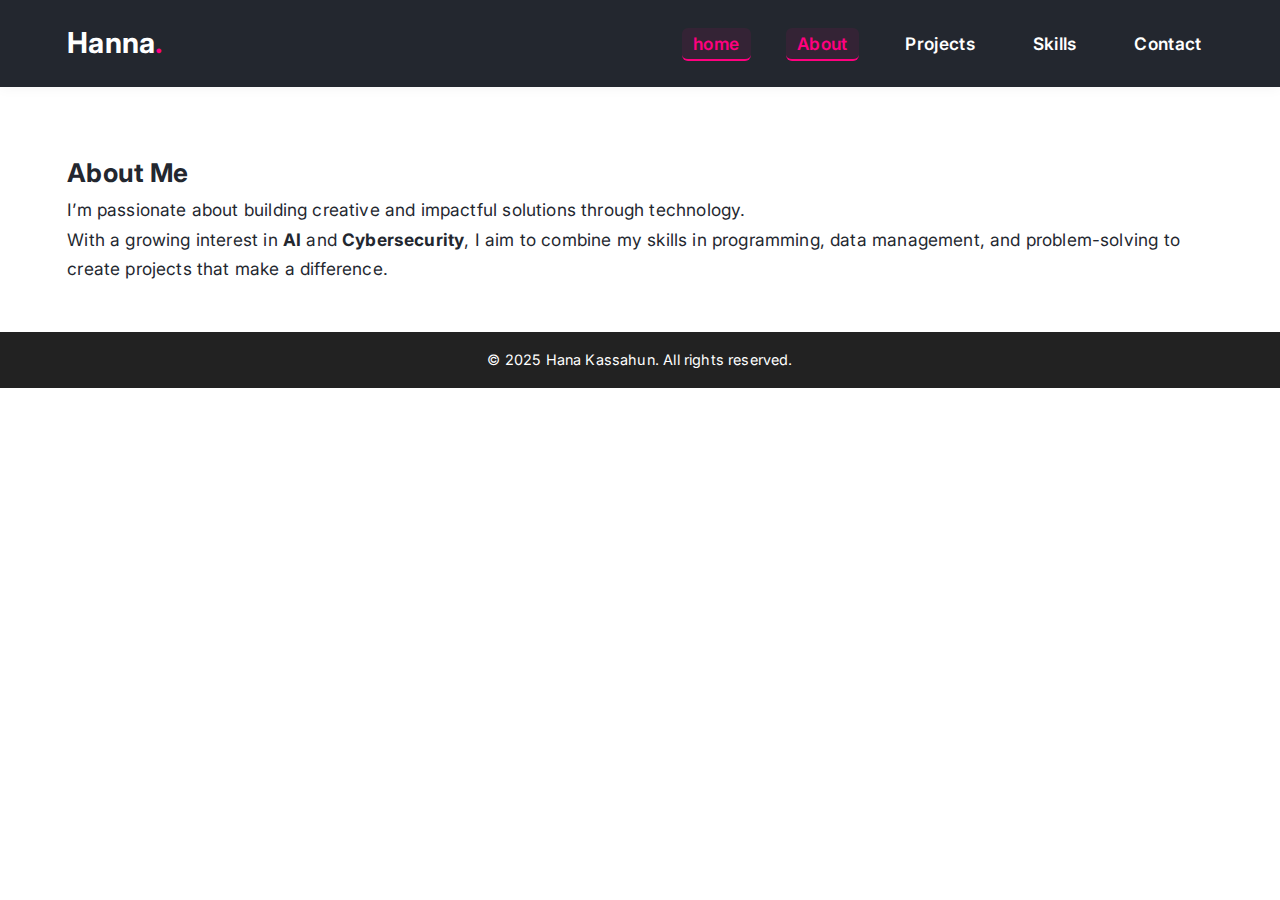
<file: about.html>
<!DOCTYPE html>
<html lang="en">
<head>
    <meta charset="UTF-8">
    <meta name="viewport" content="width=device-width, initial-scale=1.0">
    <title>About | Hana Kassahun - Full-Stack Developer</title>
    <meta name="description" content="About Hana Kassahun, full-stack developer and AI & Cybersecurity enthusiast. Learn more about my background, skills, and mission.">
    <link rel="preconnect" href="https://fonts.googleapis.com">
    <link rel="preconnect" href="https://fonts.gstatic.com" crossorigin>
    <link href="https://fonts.googleapis.com/css2?family=Inter:wght@400;600;700&family=Roboto:wght@400;500;700&display=swap" rel="stylesheet">
    <link rel="stylesheet" href="portfolio.css">
</head>
<body>
    <!-- ===== HEADER ===== -->
    <header>
        <nav class="container" aria-label="Main Navigation">
            <div class="logo">Hanna<span>.</span></div>
            <ul class="nav-links">
                <li><a href="index.html" class="active">home</a></li> 
                <li><a href="about.html"class="active">About</a></li>
                <li><a href="projects.html">Projects</a></li>
                <li><a href="skills.html">Skills</a></li>
                <li><a href="contact.html">Contact</a></li>
            </ul>
        </nav>
    </header>

    <!-- ===== ABOUT SECTION ===== -->
    <main>
        <section class="section">
            <div class="container">
                <h2>About Me</h2>
                <p>
                    I’m passionate about building creative and impactful solutions through technology. <br>
                    With a growing interest in <strong>AI</strong> and <strong>Cybersecurity</strong>, I aim to combine my skills
                    in programming, data management, and problem-solving to create projects that make a difference.
                </p>
            </div>
        </section>
    </main>

    <!-- ===== FOOTER ===== -->
    <footer>
        <div class="container">
            <p>&copy; 2025 Hana Kassahun. All rights reserved.</p>
        </div>
    </footer>
    <script src="script.js"></script>
</body>
</html>
</file>
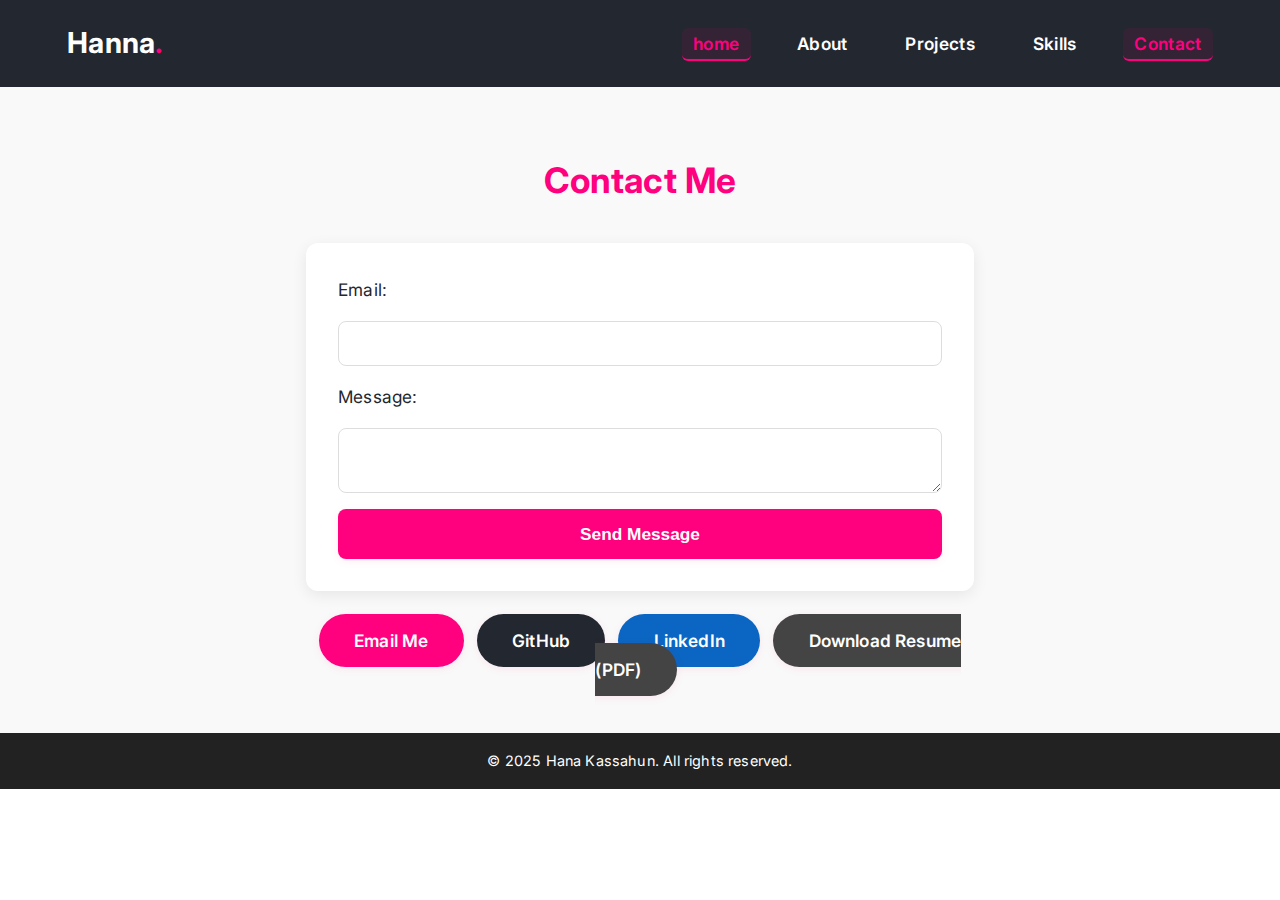
<file: contact.html>
<!DOCTYPE html>
<html lang="en">
<head>
    <meta charset="UTF-8">
    <meta name="viewport" content="width=device-width, initial-scale=1.0">
    <title>Contact | Hana Kassahun - Developer</title>
    <meta name="description" content="Contact Hana Kassahun, full-stack developer. Email, GitHub, LinkedIn, and resume download.">
    <link rel="preconnect" href="https://fonts.googleapis.com">
    <link rel="preconnect" href="https://fonts.gstatic.com" crossorigin>
    <link href="https://fonts.googleapis.com/css2?family=Inter:wght@400;600;700&family=Roboto:wght@400;500;700&display=swap" rel="stylesheet">
    <link rel="stylesheet" href="portfolio.css">
</head>
<body>
    <!-- ===== HEADER ===== -->
    <header>
        <nav class="container" aria-label="Main Navigation">
            <div class="logo">Hanna<span>.</span></div>
            <ul class="nav-links">
                <li><a href="index.html" class="active">home</a></li> 
                <li><a href="about.html">About</a></li>
                <li><a href="projects.html">Projects</a></li>
                <li><a href="skills.html">Skills</a></li>
                <li><a href="contact.html"class="active">Contact</a></li>
            </ul>
        </nav>
    </header>

    <!-- ===== CONTACT SECTION ===== -->
    <main>
        <section id="contact" class="section bg-light">
            <div class="container">
                <h2>Contact Me</h2>
                <form id="contact-form">
                    <label for="email">Email:</label>
                    <input type="email" id="email" required>
                    <label for="message">Message:</label>
                    <textarea id="message" required></textarea>
                    <button type="submit" class="btn">Send Message</button>
                </form>
                <div style="margin-top:2.2rem; text-align:center;">
                    <a href="mailto:hannabirle@email.com" class="btn" style="margin:0 0.5rem 1rem 0; background:#ff007f; color:#fff;">Email Me</a>
                    <a href="https://github.com/hanakassahun" class="btn" style="margin:0 0.5rem 1rem 0; background:#23272f; color:#fff;" target="_blank">GitHub</a>
                    <a href="https://linkedin.com/in/hanakassahun" class="btn" style="margin:0 0.5rem 1rem 0; background:#0a66c2; color:#fff;" target="_blank">LinkedIn</a>
                    <a href="resume.pdf" class="btn" style="margin:0 0.5rem 1rem 0; background:#444; color:#fff;" download>Download Resume (PDF)</a>
                </div>
            </div>
        </section>
    </main>

    <!-- ===== FOOTER ===== -->
    <footer>
        <div class="container">
            <p>&copy; 2025 Hana Kassahun. All rights reserved.</p>
        </div>
    </footer>
    <script src="script.js"></script>
</body>
</html>
</file>
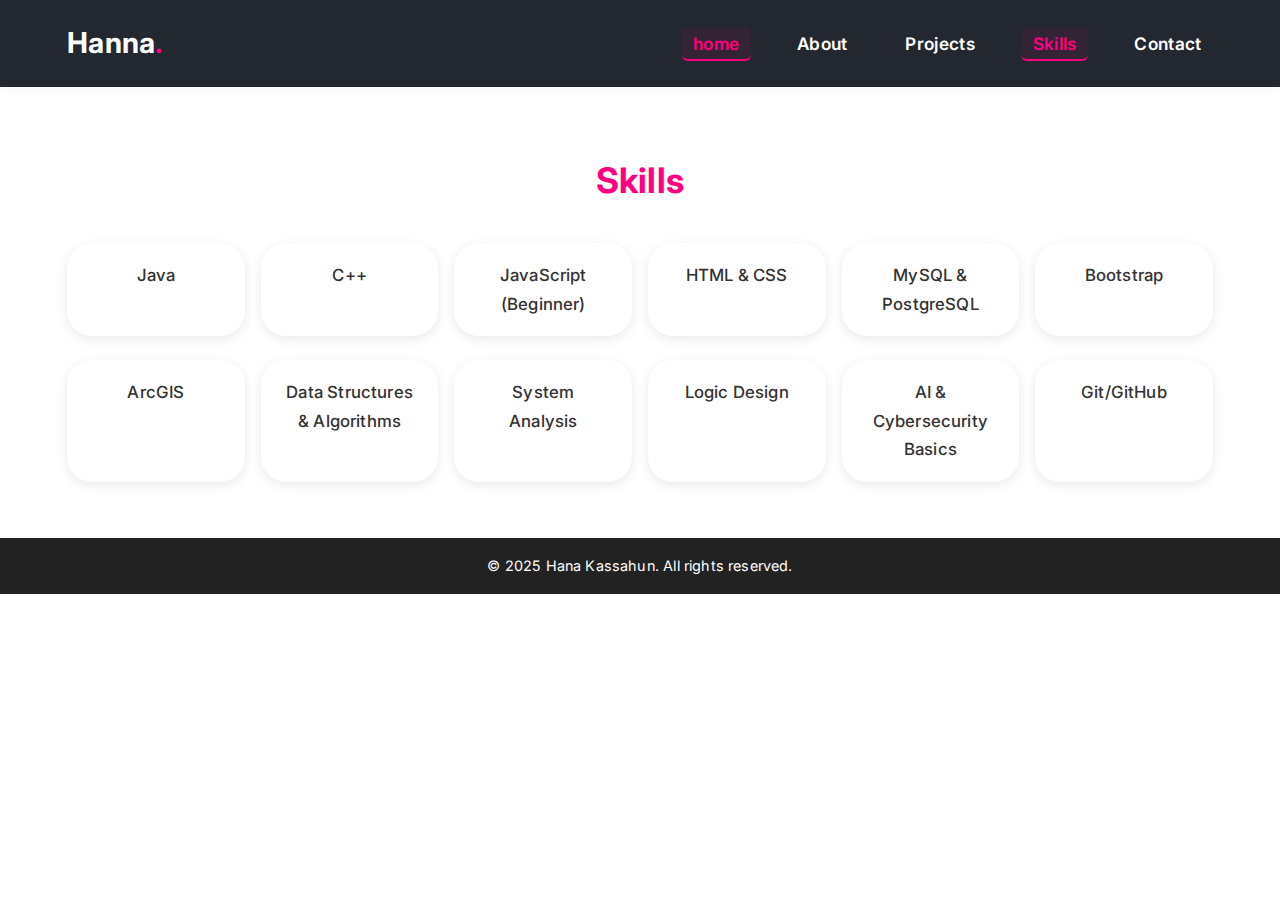
<file: skills.html>
<!DOCTYPE html>
<html lang="en">
<head>
    <meta charset="UTF-8">
    <meta name="viewport" content="width=device-width, initial-scale=1.0">
    <title>Skills | Hana Kassahun - Developer</title>
    <meta name="description" content="Skills of Hana Kassahun: Java, C++, JavaScript, HTML, CSS, MySQL, PostgreSQL, AI, Cybersecurity, and more.">
    <link rel="preconnect" href="https://fonts.googleapis.com">
    <link rel="preconnect" href="https://fonts.gstatic.com" crossorigin>
    <link href="https://fonts.googleapis.com/css2?family=Inter:wght@400;600;700&family=Roboto:wght@400;500;700&display=swap" rel="stylesheet">
    <link rel="stylesheet" href="portfolio.css">
</head>
<body>
    <!-- ===== HEADER ===== -->
    <header>
        <nav class="container" aria-label="Main Navigation">
            <div class="logo">Hanna<span>.</span></div>
            <ul class="nav-links">
                <li><a href="index.html" class="active">home</a></li> 
                <li><a href="about.html">About</a></li>
                <li><a href="projects.html">Projects</a></li>
                <li><a href="skills.html"class="active">Skills</a></li>
                <li><a href="contact.html">Contact</a></li>
            </ul>
        </nav>
    </header>

    <!-- ===== SKILLS SECTION ===== -->
    <main>
        <section id="skills" class="section">
            <div class="container">
                <h2>Skills</h2>
                <ul class="skills-list">
                    <li>Java</li>
                    <li>C++</li>
                    <li>JavaScript (Beginner)</li>
                    <li>HTML &amp; CSS</li>
                    <li>MySQL &amp; PostgreSQL</li>
                    <li>Bootstrap</li>
                    <li>ArcGIS</li>
                    <li>Data Structures &amp; Algorithms</li>
                    <li>System Analysis</li>
                    <li>Logic Design</li>
                    <li>AI &amp; Cybersecurity Basics</li>
                    <li>Git/GitHub</li>
                </ul>
            </div>
        </section>
    </main>

    <!-- ===== FOOTER ===== -->
    <footer>
        <div class="container">
            <p>&copy; 2025 Hana Kassahun. All rights reserved.</p>
        </div>
    </footer>
    <script src="script.js"></script>
</body>
</html>
</file>
<file: portfolio.css>
/* ===== MICRO-INTERACTIONS ===== */
.card, .service-card, .case-card, .analytics-card {
    transition: box-shadow 0.25s, transform 0.22s;
}
.card:hover, .service-card:hover, .case-card:hover, .analytics-card:hover {
    box-shadow: 0 6px 24px #7f1fff55, 0 2px 12px #ffe06633;
    transform: translateY(-8px) scale(1.03);
}
.nav-links a {
    position: relative;
    transition: color 0.18s;
}
body.dark-mode {
    background: #181024;
    color: #ffeaff;
}
body.dark-mode .container,
body.dark-mode .section,
body.dark-mode .bg-light {
    background: #1a0e2a !important;
    color: #ffeaff !important;
}
body.dark-mode .card,
body.dark-mode .service-card,
body.dark-mode .case-card,
body.dark-mode .analytics-card {
    background: #23272f !important;
    color: #ffeaff !important;
    box-shadow: 0 2px 12px #7f1fff33;
}
body.dark-mode .btn {
    background: #7f1fff !important;
    color: #ffeaff !important;
}
body.dark-mode .nav-links a {
    color: #ffeaff !important;
}
body.dark-mode .nav-links a.active {
    color: #ffe066 !important;
}
body.dark-mode .dev-info {
    background: #23272f !important;
    color: #ffeaff !important;
}
body.dark-mode input,
body.dark-mode textarea {
    background: #23272f !important;
    color: #ffeaff !important;
    border: 1px solid #7f1fff;
}
body.dark-mode pre {
    background: #23272f !important;
    color: #ffeaff !important;
}
body.dark-mode .fade-in,
body.dark-mode .slide-in {
    background: transparent !important;
    color: #ffeaff !important;

    --color-text: #23272f;
    --color-primary: #ff007f;
    --color-primary-light: #ff5cb8;
    --color-accent: #fff200;
    --color-nav-bg: #23272f;
    --color-card-bg: rgba(255,255,255,0.92);
    --color-footer-bg: #23272f;
    --color-btn-gradient: linear-gradient(90deg, #ff007f 0%, #ff5cb8 100%);
    --color-btn-gradient-hover: linear-gradient(90deg, #ff5cb8 0%, #ff007f 100%);
    --color-link-hover: rgba(255,0,127,0.08);
    --color-shadow: 0 4px 18px rgba(0,0,0,0.10);
    --color-pink-glow: 0 0 16px 2px #ff007f44;
}

.dark-mode {
    --color-bg: #0a0612;
    --color-text: #f8eaff;
    --color-primary: #ff5cb8;
    --color-primary-light: #ff007f;
    --color-accent: #ffe066;
    --color-nav-bg: #12081c;
    --color-card-bg: #181024;
    --color-footer-bg: #12081c;
    --color-btn-gradient: linear-gradient(90deg, #ff5cb8 0%, #7f1fff 100%);
    --color-btn-gradient-hover: linear-gradient(90deg, #7f1fff 0%, #ff5cb8 100%);
    --color-link-hover: rgba(127,31,255,0.14);
    --color-shadow: 0 4px 24px rgba(127,31,255,0.18);
    --color-pink-glow: 0 0 32px 6px #7f1fff99;
}

body.dark-mode {
    background: var(--color-bg) !important;
    color: var(--color-text) !important;
}
header.dark-mode, nav.dark-mode {
    background: var(--color-nav-bg) !important;
}
.dark-mode .card {
    background: var(--color-card-bg) !important;
    color: var(--color-text) !important;
    box-shadow: var(--color-shadow) !important;
}
.dark-mode .btn {
    background: var(--color-btn-gradient) !important;
    color: #fff !important;
}
.dark-mode .btn:hover {
    background: var(--color-btn-gradient-hover) !important;
    color: var(--color-accent) !important;
}
.dark-mode .nav-links a.active,
.dark-mode .nav-links a:hover {
    background: var(--color-link-hover) !important;
    color: var(--color-primary) !important;
}
.dark-mode .skills-list li {
    background: #1a0e2a !important;
    color: #ffeaff !important;
    border-color: #7f1fff !important;
}
.dark-mode .skills-list li:hover {
    background: #7f1fff !important;
    color: #fff !important;
}
.dark-mode .dev-info {
    background: #1a0e2a !important;
    color: #ffeaff !important;
    border-left: 4px solid #7f1fff !important;
}
.dark-mode footer {
    background: var(--color-footer-bg) !important;
    color: #ffeaff !important;
}

body {
    background: var(--color-bg);
    color: var(--color-text);
    transition: background 0.4s, color 0.4s;
}

header, nav {
    background: var(--color-nav-bg);
    transition: background 0.4s;
}

.card {
    background: var(--color-card-bg);
    box-shadow: var(--color-shadow);
    transition: background 0.4s, box-shadow 0.4s;
}

footer {
    background: var(--color-footer-bg);
    transition: background 0.4s;
}

.btn {
    background: var(--color-btn-gradient);
    transition: background 0.3s, color 0.3s, transform 0.3s;
}
.btn:hover {
    background: var(--color-btn-gradient-hover);
}

.nav-links a.active,
.nav-links a:hover {
    background: var(--color-link-hover);
}

/* Pink glow for accent */
.pink-glow {
    box-shadow: var(--color-pink-glow) !important;
}

/* ===== ANIMATIONS ===== */
.fade-in {
    opacity: 0;
    transform: translateY(30px);
    animation: fadeInUp 0.7s forwards;
}
@keyframes fadeInUp {
    to {
        opacity: 1;
        transform: none;
    }
}

.slide-in {
    opacity: 0;
    transform: translateX(-40px);
    animation: slideInLeft 0.7s forwards;
}
@keyframes slideInLeft {
    to {
        opacity: 1;
        transform: none;
    }
}

/* ===== DEVELOPER MODE ===== */
.dev-mode .dev-info {
    display: block !important;
}
.dev-info {
    display: none;
    font-size: 0.98rem;
    background: #fff0fa;
    color: #b1005a;
    border-left: 4px solid #ff007f;
    padding: 0.7rem 1rem;
    margin: 1rem 0;
    border-radius: 8px;
    font-family: 'Fira Mono', 'Consolas', monospace;
    box-shadow: 0 2px 8px #ff007f22;
}
 /* ===== RESET & BASE ===== */
* {
    margin: 0;
    padding: 0;
    box-sizing: border-box;
}


body {
    font-family: 'Inter', 'Roboto', Arial, sans-serif;
    line-height: 1.7;
    color: #23272f;
    background: #fff;
    letter-spacing: 0.01em;
    font-size: 1.08rem;
}

a {
    color: #ff007f;
    text-decoration: none;
}
a:hover {
    text-decoration: underline;
}

/* ===== CONTAINERS ===== */

.container {
    width: 92%;
    max-width: 1200px;
    margin: auto;
    padding-left: 1rem;
    padding-right: 1rem;
}

.section {
    padding: 4rem 0 3rem 0;
}
.bg-light {
    background: #f9f9f9;
}

/* ===== HEADER ===== */
header {
    background: #23272f;
    color: #fff;
    padding: 1.2rem 0 1.2rem 0;
    box-shadow: 0 2px 12px rgba(0,0,0,0.04);
}
header .logo {
    font-size: 1.8rem;
    font-weight: bold;
}
header .logo span {
    color: #ff007f;
}
/* Modern nav */
.nav-links {
    list-style: none;
    display: flex;
    gap: 2.2rem;
    align-items: center;
    font-size: 1.08rem;
    transition: gap 0.3s ease;
}
.nav-links a {
    color: white;
    font-weight: 600;
    letter-spacing: 0.02em;
    padding: 0.3rem 0.7rem;
    border-radius: 6px;
    transition: background 0.3s, color 0.3s;
}
.nav-links a.active,
.nav-links a:hover {
    color: #ff007f;
    background: rgba(255,0,127,0.08);
    border-bottom: 2px solid #ff007f;
    text-decoration: none;
}
nav {
    display: flex;
    justify-content: space-between;
    align-items: center;
}

/* ===== HERO ===== */
.hero {
    position: relative;
    background: url('butterfly.jpg') center/cover no-repeat;
    color: white;
    text-align: center;
    padding: 6rem 1rem;
}
.hero-content {
    max-width: 700px;
    margin: auto;
}
.hero h1 {
    font-size: 3rem;
    margin-bottom: 1rem;
}
.hero h1 span {
    color: #fff200;
}
.hero p {
    font-size: 1.2rem;
    margin-bottom: 2rem;
    line-height: 1.5;
}
.btn {
    background: linear-gradient(90deg, #ff007f 0%, #ff5cb8 100%);
    color: #fff;
    padding: 1rem 2.2rem;
    border-radius: 30px;
    font-weight: 600;
    font-size: 1.08rem;
    box-shadow: 0 2px 8px rgba(255,0,127,0.08);
    border: none;
    cursor: pointer;
    transition: background 0.3s, color 0.3s, transform 0.3s;
}
.btn:hover {
    background: linear-gradient(90deg, #ff5cb8 0%, #ff007f 100%);
    color: #fff200;
    transform: translateY(-3px) scale(1.04);
}

/* ===== ABOUT ===== */
.about-section {
    display: flex;
    align-items: center;
    gap: 2.5rem;
    flex-wrap: wrap;
    padding: 4rem 0 3rem 0;
}
.about-image {
    flex: 1 1 300px;
    text-align: center;
}
.about-image img {
    width: 250px;
    height: 250px;
    object-fit: cover;
    border-radius: 50%;
    border: 5px solid #ff007f;
    box-shadow: 0 6px 20px rgba(0,0,0,0.1);
    transition: transform 0.4s ease, box-shadow 0.4s ease;
}
.about-image img:hover {
    transform: scale(1.05) rotate(2deg);
    box-shadow: 0 8px 25px rgba(0,0,0,0.2);
}
.about-text {
    flex: 2 1 400px;
}
.about-text h2 {
    font-size: 2.2rem;
    margin-bottom: 1rem;
    color: #ff007f;
    position: relative;
}
.about-text h2::after {
    content: "";
    position: absolute;
    width: 50px;
    height: 3px;
    background: #ff007f;
    left: 0;
    bottom: -6px;
    border-radius: 2px;
}
.about-text p {
    font-size: 1rem;
    color: #444;
    line-height: 1.7;
    margin-bottom: 1rem;
}

/* ===== PROJECTS ===== */
.grid {
    display: grid;
    grid-template-columns: repeat(auto-fit, minmax(280px, 1fr));
    gap: 1.5rem;
}
.card {
    background: rgba(255,255,255,0.92);
    padding: 1.5rem 1.2rem 1.2rem 1.2rem;
    border-radius: 16px;
    box-shadow: 0 4px 18px rgba(0,0,0,0.10);
    backdrop-filter: blur(10px);
    transition: transform 0.3s ease, box-shadow 0.3s ease;
    overflow: hidden;
    position: relative;
    margin-bottom: 1.2rem;
}
.card::before {
    content: "";
    position: absolute;
    top: 0;
    left: 0;
    width: 100%;
    height: 4px;
    background: linear-gradient(to right, #ff007f, #ff5cb8);
}
.card:hover {
    transform: translateY(-8px) scale(1.02);
    box-shadow: 0 8px 25px rgba(0,0,0,0.2);
}
.card img {
    width: 100%;
    height: 200px;
    object-fit: cover;
    border-radius: 8px;
    margin-bottom: 10px;
    transition: transform 0.4s ease, filter 0.4s ease;
    filter: brightness(95%);
}
.card img:hover {
    transform: scale(1.05);
    filter: brightness(105%) saturate(110%);
}
.card h3 {
    font-size: 1.3rem;
    margin-bottom: 0.5rem;
    color: #ff007f;
}
.card p {
    font-size: 0.95rem;
    color: #444;
}

/* ===== SKILLS ===== */
#skills h2 {
    text-align: center;
    font-size: 2.2rem;
    margin-bottom: 2rem;
    color: #ff007f;
}
.skills-list {
    display: grid;
    grid-template-columns: repeat(auto-fit, minmax(160px, 1fr));
    gap: 1rem;
    list-style: none;
    padding: 0;
}
.skills-list li {
    background: white;
    padding: 1rem 1.3rem;
    border-radius: 25px;
    text-align: center;
    font-size: 1.05rem;
    font-weight: 500;
    color: #333;
    box-shadow: 0 3px 12px rgba(0,0,0,0.09);
    transition: transform 0.3s, box-shadow 0.3s, background 0.3s, color 0.3s;
    border: 2px solid transparent;
    margin-bottom: 0.5rem;
}
.skills-list li:hover {
    transform: translateY(-6px) scale(1.04);
    background: #ff007f;
    color: #fff;
    box-shadow: 0 7px 24px rgba(255,0,127,0.18);
    border-color: #ff007f;
}

/* ===== CONTACT ===== */
#contact h2 {
    text-align: center;
    font-size: 2.2rem;
    margin-bottom: 2rem;
    color: #ff007f;
}
#contact .container {
    max-width: 700px;
    margin: auto;
}
#contact-form {
    background: white;
    padding: 2rem;
    border-radius: 12px;
    box-shadow: 0 4px 15px rgba(0,0,0,0.08);
    display: flex;
    flex-direction: column;
    gap: 1rem;
    margin-bottom: 1.5rem;
}
#contact-form input, #contact-form textarea {
    padding: 0.8rem;
    border: 1.5px solid #ddd;
    border-radius: 8px;
    font-size: 1rem;
}
#contact-form input:focus, #contact-form textarea:focus {
    border-color: #ff007f;
    box-shadow: 0 0 8px rgba(255,0,127,0.2);
}
#contact-form button {
    background: #ff007f;
    color: white;
    padding: 0.9rem;
    border: none;
    border-radius: 8px;
    font-weight: bold;
    cursor: pointer;
    transition: background 0.3s ease, transform 0.2s ease;
}
#contact-form button:hover {
    background: #ff5cb8;
    transform: translateY(-2px);
}
#contact p {
    text-align: center;
    margin-top: 0.5rem;
}
#contact a {
    color: #ff007f;
}
#contact a:hover {
    text-decoration: underline;
}

/* ===== FOOTER ===== */
footer {
    background: #222;
    color: white;
    text-align: center;
    padding: 1rem 0;
    font-size: 0.9rem;
}

/* ===== RESPONSIVE ===== */
@media (max-width: 900px) {
    .container {
        max-width: 98vw;
    }
    .about-section {
        flex-direction: column;
        gap: 2rem;
    }
    .hero h1 {
        font-size: 2.1rem;
    }
}

@media (max-width: 600px) {
    .container {
        padding-left: 0.3rem;
        padding-right: 0.3rem;
    }
    .nav-links {
        flex-direction: column;
        align-items: flex-start;
        gap: 0.7rem;
        font-size: 1rem;
    }
    nav {
        flex-direction: column;
        gap: 0.7rem;
    }
    .hero {
        padding: 3.5rem 0.5rem;
    }
    .hero h1 {
        font-size: 1.3rem;
        line-height: 1.2;
    }
    .hero p {
        font-size: 0.98rem;
    }
    .btn {
        padding: 0.7rem 1.2rem;
        font-size: 0.98rem;
    }
    .skills-list li {
        font-size: 0.98rem;
        padding: 0.7rem 0.7rem;
    }
    .about-image img {
        width: 160px;
        height: 160px;
    }
    .card img {
        height: 120px;
    }
}
</file>
